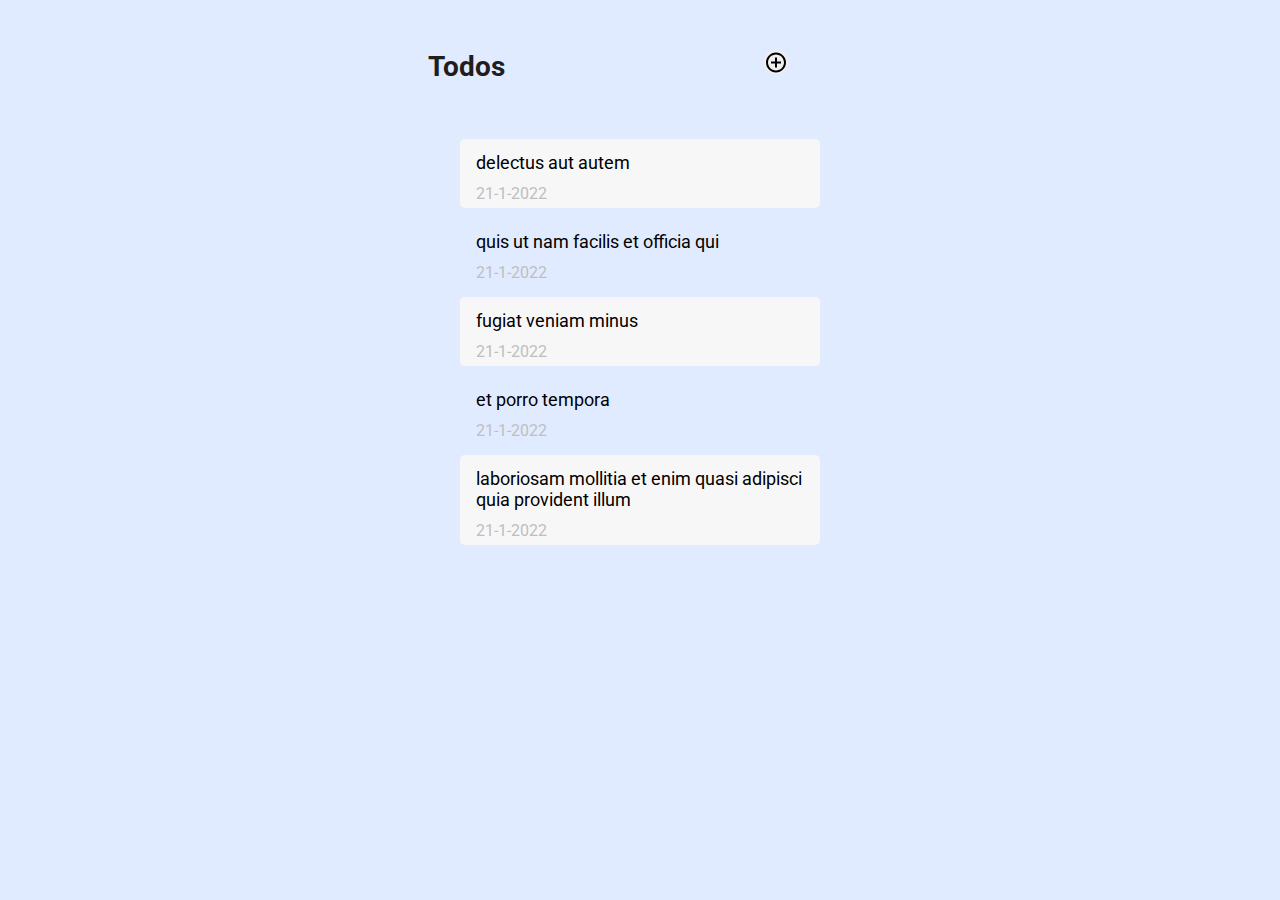
<file: index.html>
<html lang="en">
<head>
  <meta charset="UTF-8">
  <meta http-equiv="X-UA-Compatible" content="IE=edge">
  <meta name="viewport" content="width=device-width, initial-scale=1.0">
  <title>To do List</title>
  <link rel="preconnect" href="https://fonts.googleapis.com">
  <link rel="preconnect" href="https://fonts.gstatic.com" crossorigin>
  <link href="https://fonts.googleapis.com/css2?family=Roboto:wght@400;500;700&display=swap" rel="stylesheet">
  <link rel="stylesheet" href="style.css">
</head>
<body>
  <div id="app">
    <div class="todos__wrapper" id="todos">
      <div class="heading">
        <h1 class="todos__wrapper__h1">Todos</h1>
        <button class="button openTodoModal">
          <img src="./icons/add_circle_outline.svg" alt="icon add" />
        </button>
      </div>
      <div class="todos"></div>
    </div>
  </div>
  <section class="newTodo__modal">
    <div class="newTodo">
      <h1 class="heading">Add new todo</h1>
      <input class="newTodo__title" type="text" name="title" placeholder="what to do...">
      <input class="newTodo__date" type="text" name="date" placeholder="when to do it...">
      <textarea class="newTodo__des" name="description" placeholder="description..."></textarea>
      <div class="newTodo__check" >
        <input type="checkbox" name="completed" placeholder="what to do..." value="">
        <label>Completed</label>
      </div>
      <div>
        <button id="saveNewTodo">Save</button>
      </div>
    </div>    
  </section>
  <section class="editTodo__modal">
    <div class="editTodo">
      <h1 class="heading">Edit todo</h1>
      <input class="editTodo__title" type="text" name="title"  value="">
      <input class="editTodo__date" type="text" name="date"  value="">
      <textarea class="editTodo__des" name="description"></textarea>
      <div class="editTodo__check" >
        <input type="checkbox" name="completed">
        <label>Completed</label>
      </div>
      <div>
        <button class="saveButton">Save</button>
      </div>
    </div>
  </section>
  <script src="index.js"></script>
</body>
</html>
</file>
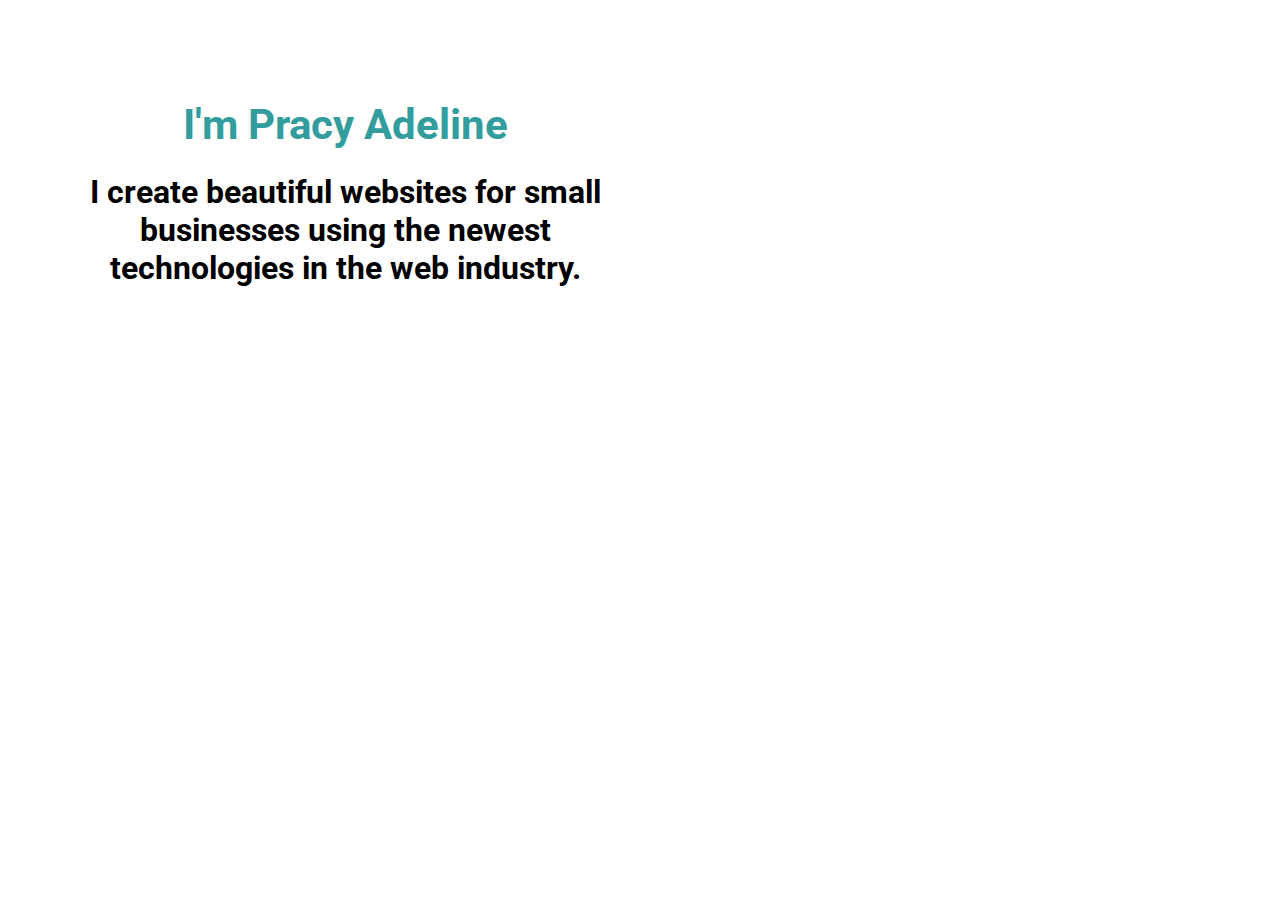
<file: portfolio/index.html>
<!DOCTYPE html>
<html>
<head>
  <title>Portfolio</title>
  <link rel="stylesheet" type="text/css" href="styles.css">
  <link href="https://fonts.googleapis.com/css2?family=Roboto&display=swap" rel="stylesheet">
</head>
<body>
  <div id="app"></div>
  <script src="index.js"></script>
</body>
</html>
</file>
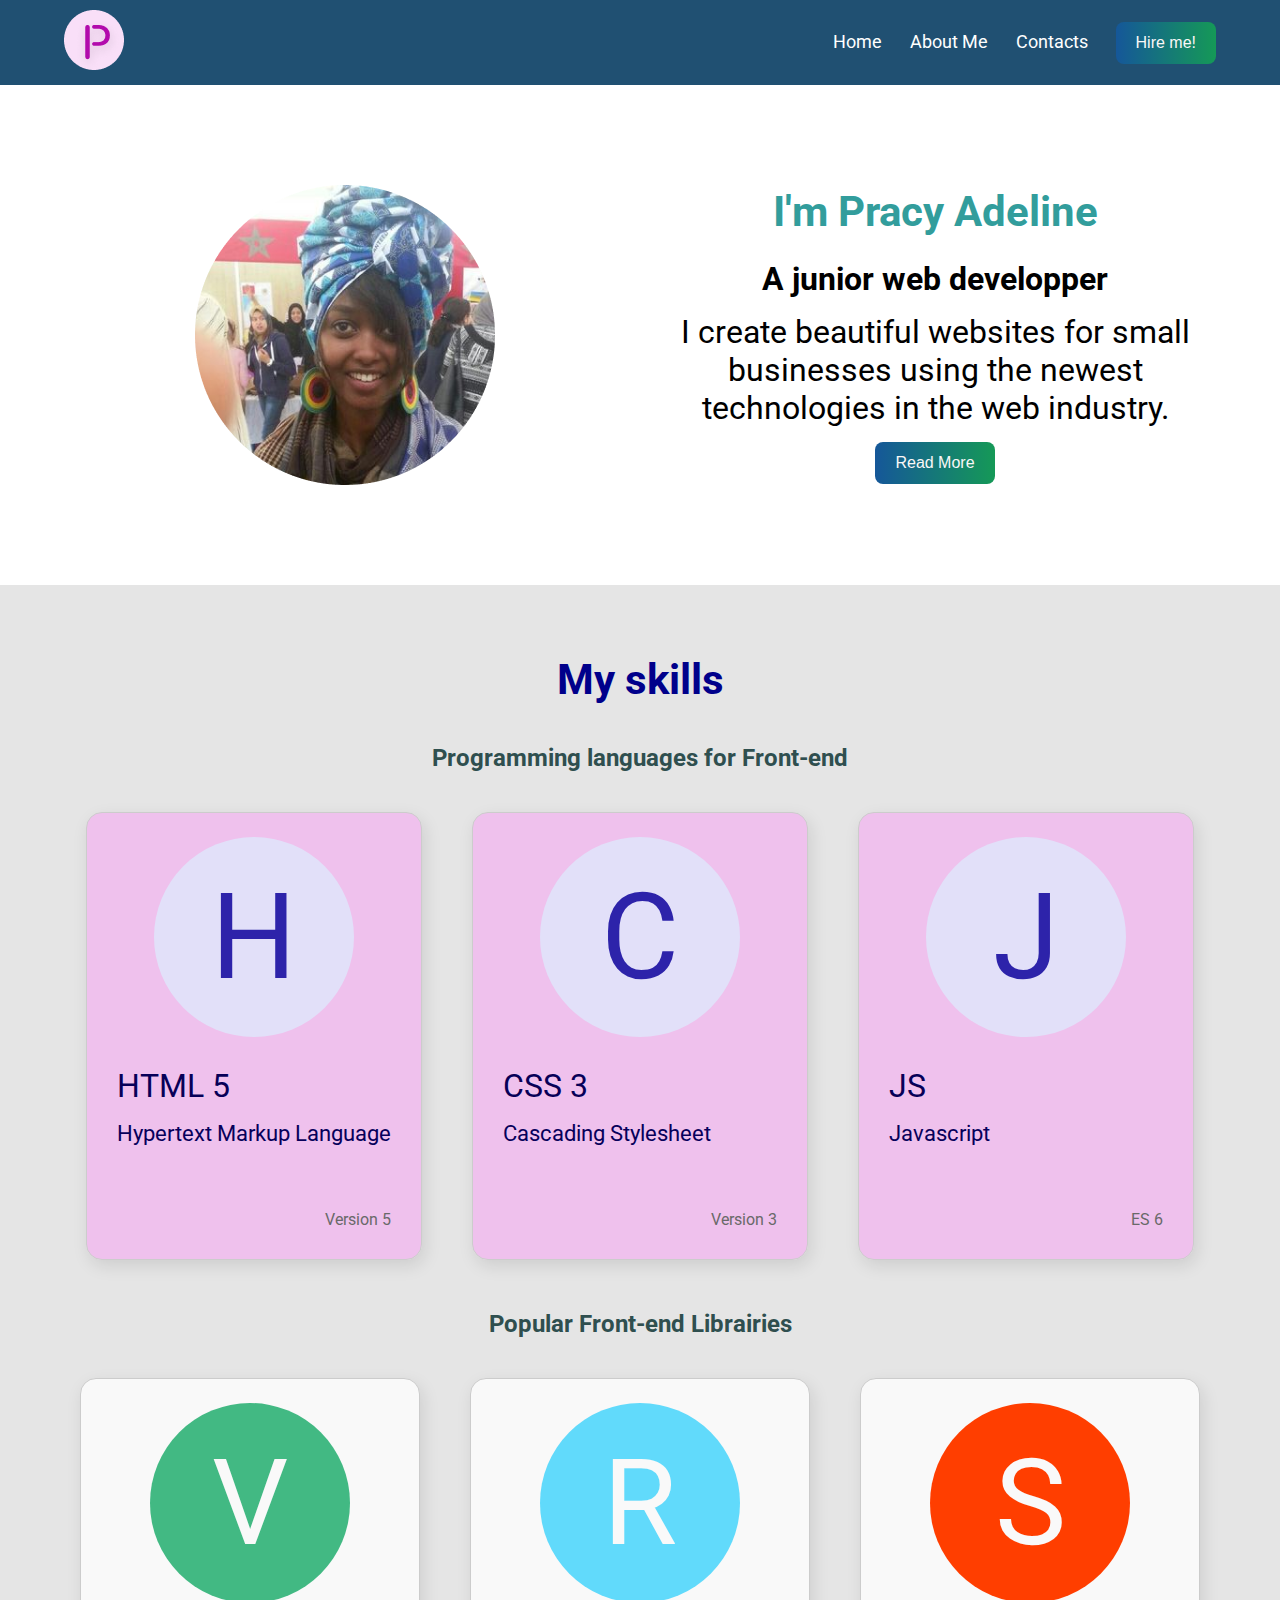
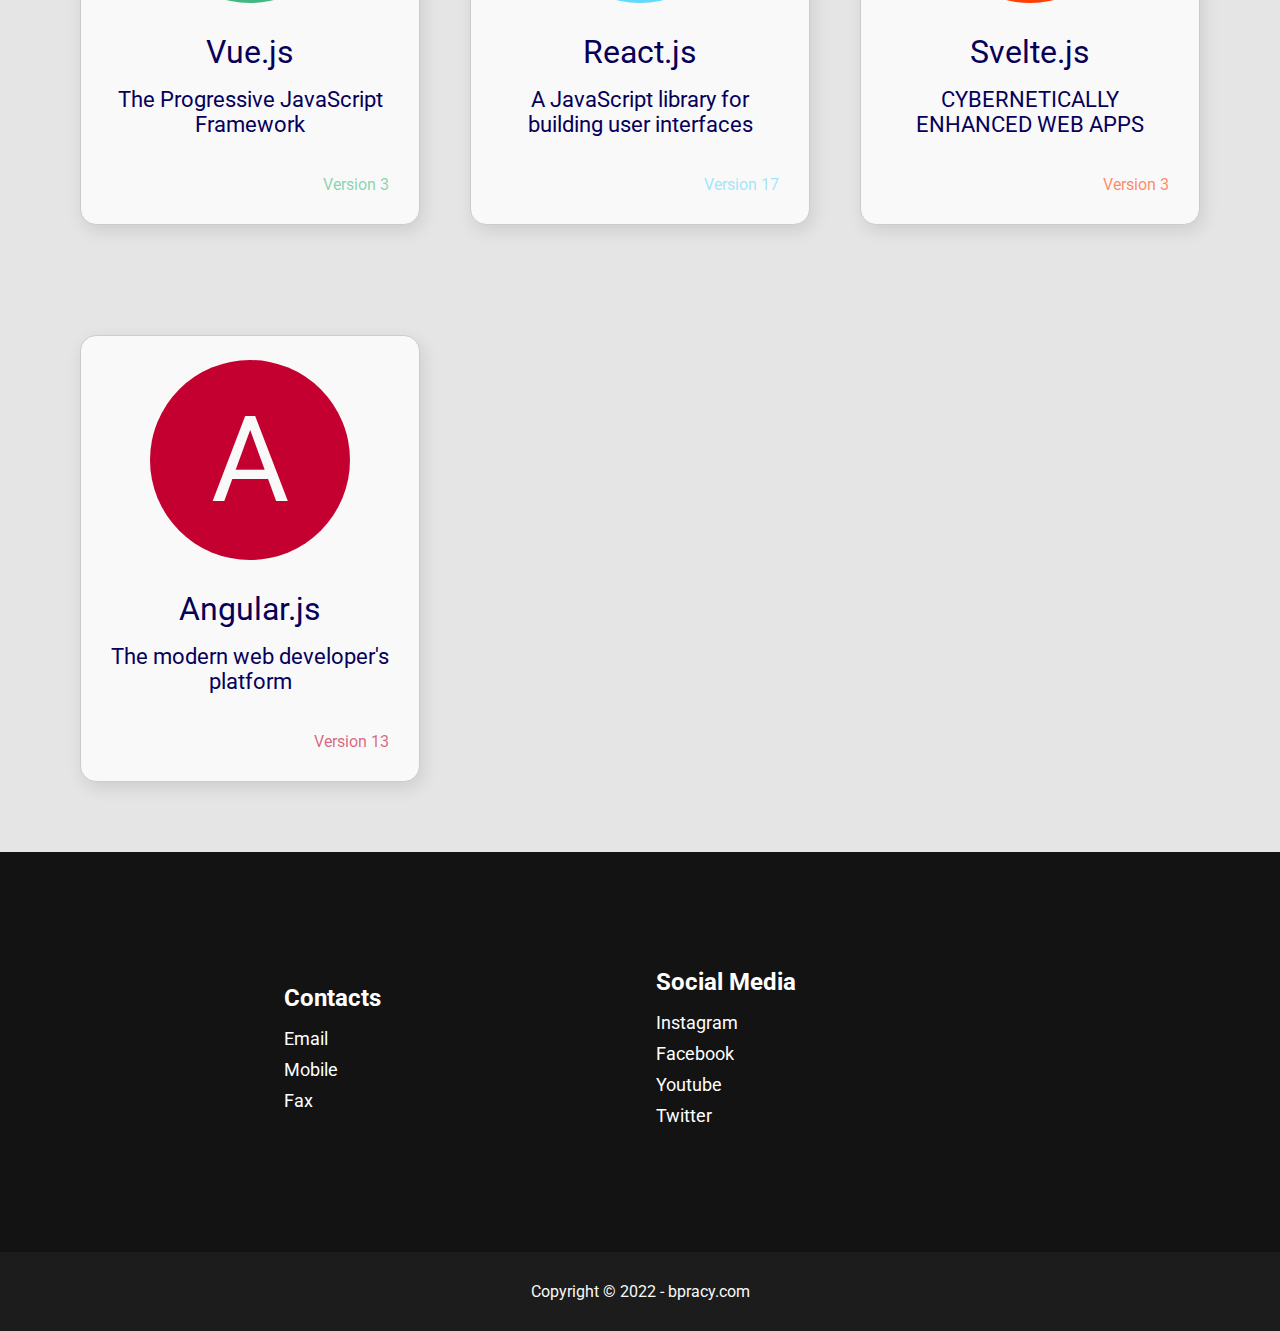
<file: portfolio/index_old.html>
<!DOCTYPE html>
<html>
<head>
  <title>Portfolio</title>
  <link rel="stylesheet" type="text/css" href="styles.css">
  <link href="https://fonts.googleapis.com/css2?family=Roboto&display=swap" rel="stylesheet">
</head>
<body>
  <header class="header">
    <div class="header-container">
      <img class="header-logo" src="images/Logo.png"  alt="logo"> 
      <div class="header-toggle" id="mobile-menu">
        <span class="bar"></span>
        <span class="bar"></span>
        <span class="bar"></span>
      </div>
      
      <div class="header-menu">
        <a class="header-link" href="#home-section" id="home">Home</a> 
        <a class="header-link" href="#about-section" id="about">About Me</a>
        <a class="header-link" href="#contact-section" id="contacts">Contacts</a>
        <button class="button">Hire me!</button>    
      </div>
    </div>   
  </header>
  <!-- Profile Section-->
  <div class="profile section" id="home-section">
    <div class="profile-picture"><img  src="images/Image.png" alt="My picture"></div> 
    <div class="profile-comment">
      <h1 class="profile-heading">I'm  Pracy Adeline</h1>
      <h2 class="profile-description">A junior web developper</h2>
      <p class="profile-description">I create beautiful websites for 
        small businesses using the newest technologies in the web industry. </p>
        <button class="button">Read More</button>
    </div>
  </div>
    <!--About/Skills Section-->
    <div class="skills section" id="about-section">
      <h1>My skills</h1>
      <h2>Programming languages for Front-end</h2>
      <div class="languages-wrapper">
        <div class="card-language">
          <div class="card-image">
            <div class="image">H</div>
          </div>
          <div class="card-title">HTML 5</div>
          <div class="card-name">Hypertext Markup Language</div>
          <div class="card-version">Version 5</div>
        </div>
        <div class="card-language">
          <div class="card-image">
            <div class="image">C</div>
          </div>
          <div class="card-title">CSS 3</div>
          <div class="card-name">Cascading Stylesheet</div>
          <div class="card-version">Version 3</div>
        </div>
        <div class="card-language">
          <div class="card-image">
            <div class="image">J</div>
          </div>
          <div class="card-title">JS</div>
          <div class="card-name">Javascript</div>
          <div class="card-version">ES 6</div>
        </div>
      </div>
      
      <h2 >Popular Front-end Librairies</h2>
      <div class="libraries-wrapper">
        <div class="card-library card-language">
          <div class="card-image">
            <div class="image image-V">V</div>
          </div>
          <div class="card-title card-align-text">Vue.js</div>
          <div class="card-name card-align-text card-name-library">The Progressive JavaScript Framework</div>
          <div class="card-version card-version-V">Version 3</div>
        </div>
        <div class="card-library card-language">
          <div class="card-image">
            <div class="image image-R">R</div>
          </div>
          <div class="card-title card-align-text">React.js</div>
          <div class="card-name card-align-text card-name-library">A JavaScript library for building user interfaces</div>
          <div class="card-version card-version-R">Version 17</div>
        </div>
        <div class="card-library card-language">
          <div class="card-image">
            <div class="image image-S">S</div>
          </div>
          <div class="card-title card-align-text">Svelte.js</div>
          <div class="card-name card-align-text card-name-library">CYBERNETICALLY ENHANCED WEB APPS</div>
          <div class="card-version card-version-S">Version 3</div>
        </div>
        <div class="card-library card-language">
          <div class="card-image">
            <div class="image image-A">A</div>
          </div>
          <div class="card-title card-align-text ">Angular.js</div>
          <div class="card-name card-align-text card-name-library">The modern web developer's platform</div>
          <div class="card-version card-version-A">Version 13</div>
        </div>
      </div>
    </div>
    <!--Contacts/Footer section-->
    <div class="footer__container section" id="contact-section">
      <div class="footer__links">
        <div class="footer__link--items">
          <h2>Contacts </h2>
          <a href="/">Email</a>
          <a href="/">Mobile</a>
          <a href="/">Fax</a>
        </div>
        <div class="footer__link--items">
          <h2>Social Media</h2>
          <a href="/">Instagram</a>
          <a href="/">Facebook</a>
          <a href="/">Youtube</a>
          <a href="/">Twitter</a>
        </div>
      </div>
    </div>
    <footer class="footer">Copyright &copy; 2022 - bpracy.com</footer>
    <script src="app.js"></script>
  </body>
  </html>
</file>
<file: style.css>
*, *::before, *::after {
  box-sizing: border-box;
  margin: 0;
  padding: 0;
}

body {
  background: #e1ebff; 
  display: flex;
  justify-content: center;
  font-family: 'Roboto', sans-serif;
}
.todos__wrapper {
  margin: 50px;
}
.heading {
  width: 360px;
  height: 33px;
  display: flex;
  justify-content: space-between;
  /*padding-left: 32px;*/
}
.todos__wrapper__h1{
  font-size: 28px;
  margin-bottom: 26px;
}
.button {
  border-radius: 50%;
  width: 24px;
  height: 24px;
  display: flex;
  align-items: center;
  justify-content: center;
  border: none;
  cursor: pointer;
  transition: opacity 0.3s /* ease-in-out */ cubic-bezier(0.075, 0.82, 0.165, 1);
}
.button:hover {
  opacity: 0.5;
}
.todos{
  padding: 32px; 
  max-width: 424px;  
}
.todo{
  border-radius: 5px;
  background: #f7f7f7;
  margin-bottom: 10px;
}
.todo:nth-child(even){ 
  background: #e1ebff;  
}
.todo:hover{
  cursor: pointer;
  background: rgb(189, 245, 175);
}
.todo__title{
  padding-top: 13px;
  padding-left: 16px;
  padding-bottom: 11px;
  font-size: 18px;
}
.todo__date{
  padding-left: 16px;
  padding-bottom: 5px;
  color: #bebebe;
}

/*newTodo.css*/
.editTodo__modal,
.newTodo__modal{
  /* display: none; Hidden by default */
  transform: translateY(-100%);
  position: fixed; /* Stay in place */
  z-index: 1; /* Sit on top */
  left: 0;
  top: 0;
  width: 100%; /* Full width */
  height: 100%; /* Full height */
  overflow: auto; /* Enable scroll if needed */
  background-color: rgb(0,0,0); /* Fallback color */
  background-color: rgba(0,0,0,0.2); /* Black w/ opacity */
  transition: transform 0.5s cubic-bezier(0.175, 0.885, 0.32, 1.275), opacity 0.8s cubic-bezier(0.005, 0.002, 0.0065, 1);
}
.editTodoShow {
  /* display: block; */
  transform: translateY(0%);
}
.editTodo,
.newTodo{
  width: 419px;
  padding: 30px 31px;
  margin-top: 175px ;
  margin-left: 34.5%;
  /*margin-left: 470px;*/
  align-self: center;
  background: #fff;
  display: flex;
  flex-direction: column;
  align-items: flex-start;
  border-radius: 16px;
}
.heading{
  font-size: 28px;
  line-height: 33px;
  color: #1e1e1e;
  margin-bottom: 24px;
  /* font-family: Roboto;*/
}
.editTodo__title,
.newTodo__title{
  margin-bottom: 16px;
  border-radius: 8px;
  border: 1px solid #cccccc;
  height: 40px;
  width: 357px;
  color: #1E1E1E;
  padding-left: 16px;
  padding-top: 11px;
  padding-bottom: 10px;
}
.editTodo__date,
.newTodo__date{
  margin-bottom: 16px;
  border-radius: 8px;
  border: 1px solid #cccccc;
  height: 40px;
  width: 357px;
  color: #1E1E1E;
  padding-left: 16px;
  padding-top: 11px;
  padding-bottom: 10px;
}
.editTodo__des,
.newTodo__des{
  margin-bottom: 16px;
  border-radius: 8px;
  border: 1px solid #cccccc;
  height: 70px;
  width: 357px;
  color: #1E1E1E;
  padding-left: 16px;
  padding-top: 11px;
  padding-bottom: 40px;
}
/*le style du  checkbox n est pas encore fini*/
.checkbox{
  width: 24px;
  height: 24px;
  /* margin-right: 13px;
  border: 1px solid #cccccc;*/
  border-radius: 4px;
}
</file>
<file: portfolio/styles.css>
*{
      box-sizing: border-box;
      margin: 0;
      padding: 0;
      scroll-behavior: smooth;
   }
  body{
    font-family: 'Roboto', sans-serif;
  }
  
  .header{
    background: #205072;
    position: sticky;
    top: 0;
    z-index: 999;
  }
  
  .header-container{
    padding: 10px 64px;
    display: flex;
    justify-content: space-between;
    align-items: center;
    z-index: 1;
    width: 100%;
  }
  
  .header-link{
    color: white;
    text-decoration: none;
    margin-right: 24px;
    font-size: 18px;
   /* transition: color 0.3s;*/
    transition: all 0.3 ease;
  }
  .header-link:hover{
   color:#9d99d7 ;
  }
  .header-link:active{
    color: #FFAF7B ;
  }
  .button{
    border-radius: 8px;
    background: #159957;  /* fallback for old browsers */
    background: -webkit-linear-gradient(to right, #155799, #159957);  /* Chrome 10-25, Safari 5.1-6 */
    background: linear-gradient(to right, #155799, #159957); /* W3C, IE 10+/ Edge, Firefox 16+, Chrome 26+, Opera 12+, Safari 7+ */
    color: #f9f7f7;
    padding: 12px 20px;
    font-size: 16px; 
    border: none;
    transition: all 0.35 ease; 
  }
  
  @media screen and (max-width: 800px){
    .header-container{
        display: flex;
        justify-content: space-between;
        align-items: center;
        z-index: 1;
        width: 100%;
        padding: 0 0;
        height: 80px;
      }
     .header-menu{
         display: grid;
         grid-template-columns:auto;
         gap: 10px;
         margin: 0;
         width: 100%;
         position: absolute;
         top: -1000px;
         opacity: 1;
         transition: all 0.5s ease;
         z-index: -1;
        background: #131313;

     }
      .header-menu.active{
          background: #131313;
          top: 100%;
          opacity: 1;
          transition: all 0.5s ease;
          z-index: 99;
          height: 50vh;  
      }
      .header-logo{
          padding-left: 25px;
          position: absolute;
          top: 10px;
      }
      .header-toggle .bar{
          width: 25px;
          height: 3px;
          margin: 5px auto;
          transition: all 0.3s ease-in-out;
          background: #fff;
      }
      .header-link{
          text-align: center;
          width: 100%;
      }
      .button{
         width: 100%;
         height: 60px;
         /*margin-left: 10%;*/
        }
        #mobile-menu{
             position: absolute;
             top: 20%;
             right: 5%;
             transform: translate(5%,20%);
            }

            .header-toggle .bar{
                display: block;
                cursor: pointer;
            }
        #mobile-menu.is-active .bar:nth-child(2){
            opacity: 0;
        }
        #mobile-menu.is-active .bar:nth-child(1){
            transform: translateY(8px) rotate(45deg) ;
        }
        #mobile-menu.is-active .bar:nth-child(3){
            transform: translateY(-8px) rotate(-45deg) ;
        }     
  }
  /*Profile section*/
  .profile{
     background: #fff;
    padding: 100px 50px;
      display: grid;
      grid-template-columns: 1fr 1fr;
      align-items: center;
      justify-content: center;
      z-index: 1;
      margin: 0 auto;
      width: 100%;

  }
  .profile-picture{
      display: flex;
      justify-content: center;
      align-items: center;
  }
  .profile-comment{
      width: 100%;
      text-align: center;
  }
  .profile-heading{
      font-size: 42px;
      margin-bottom: 24px;
      color: #329d9c;
  }
  .profile-description{
      font-size: 32px;
      margin-bottom: 15px;
  }
  .highlight{
      border-bottom: 4px solid rgb(132,0,255);
  }
  @media screen and (max-width: 800px){
      .profile{
          display: grid;
          grid-template-columns: 1fr;
          align-items: center;
          justify-content: center;
          width: 100%;
          margin: 0 auto;
          height: 90%;
      }
      .profile-heading{
          font-size: 32px;
          margin-top: 10px;
      }
      .profile-description{
          font-size: 18px;
      }
  }
  /*Skills section*/
  .skills{
    background: #e5e5e5;
    display: flex;
    flex-direction: column;
    justify-content: center;
    align-items: center;
    height: 100%;
    padding: 20px;
  }
  .skills h1{
      color: darkblue;
      font-size: 42px;
      margin-top: 50px;
      margin-bottom: 40px;
  }
  .skills h2{
      color: darkslategray;
  }
  /*Languages*/
  .languages-wrapper{
    display: grid;
    grid-template-columns: 1fr 1fr 1fr;
    gap: 50px;
  }
  .card-language{
    border: 1px #ccc solid;
    border-radius: 16px;
    background: rgba(255, 140, 250, 0.4);
    box-shadow: 3px 6px 17px rgba(0, 0, 0, 0.1); 
    padding-top: 24px;
    padding-right:30px ;
    padding-left: 30px;
    padding-bottom: 30px; 
    margin-top: 40px;
    flex-basis: 340px;
    margin-bottom: 50px;
  }
  .card-image{
    display: flex;
    justify-content: center;
  }
  .image{
    display: flex;
    height:200px ;
    width:200px ;
    border-radius: 50%;
    background: #e2e0f9;
    justify-content:center;
    align-items: center;
    margin-bottom: 30px;
    font-size: 120px;
    font-weight: 400;
    color: #2d23aa;
    
  }
  .card-title{
    font-size: 32px;
    color: #070058;
    margin-bottom: 16px;
    font-weight:400 ;
 
  }
  .card-name{
    font-size:22px ;
    font-weight: 400;
    color: #07005b;
    margin-bottom: 64px;
   
  }
  .card-version{
    text-align: right;
    color: #696969;
  }
  .card-language:hover{
      transform: scale(1.075);
      transition: 0.3s ease-in;
      cursor: pointer;
  }
  @media screen and (max-width:1200px) {
      .languages-wrapper{
          grid-template-columns: 1fr 1fr;
      }    
  }
  @media screen and (max-width:800px) {
    .languages-wrapper{
        grid-template-columns: 1fr;
    }    
  }
/*libraries*/

.libraries-wrapper{
    display: grid;
    grid-template-columns: 1fr 1fr 1fr;
    grid-template-rows: 1fr;
    column-gap: 50px;
    row-gap: 20px;
   
  }
.card-library{
  background-color: #f9f9f9;
  width: 340px;
}
.image-V{
  color: #f9f9f9;
  background: #42b983;
}
.image-R{
  color: #f9f9f9;
  background: #61dafb;
}
.image-S{
  color: #f9f9f9;
  background: #ff3e00;
}
.image-A{
  color: #f9f9f9;
  background: #c3002f;
}
.card-align-text{
  text-align: center;
}
.card-name-library{
  margin-bottom: 38px;
} 
.card-version-V{
  color:rgba(66, 185, 131, 0.6);
}
.card-version-R{
  color:rgba(97, 218, 251, 0.6);
}
.card-version-S{
  color: rgba(255, 62, 0, 0.6);
}
.card-version-A{
  color: rgba(195, 0, 47, 0.6);
}
@media screen and (max-width:1200px) {
    .libraries-wrapper{
        grid-template-columns: 1fr 1fr;
    }    
}
@media screen and (max-width:800px) {
  .libraries-wrapper{
      grid-template-columns: 1fr;
  }    
}
/*Footer*/
.footer__container {
    background-color: #131313;
    padding: 100px 100px;
   }
  
 .footer__links {
    width: 100%;
    display: flex;
    justify-content: center;
    align-items: center;
  }
  
  .footer__link--items {
    display: flex;
    flex-direction: column;
    align-items: flex-start;
    margin: 16px;
    text-align: left;
    width: 340px;
    box-sizing: border-box;
  }
  
  .footer__link--items h2 {
    margin-bottom: 16px;
    color: #fff;
    font-size: 24px;
  }
  
  .footer__link--items a {
    color: #fff;
    text-decoration: none;
    margin-bottom: 10px;
    transition: 0.3 ease-out;
    font-size: 18px;
  }
  
  .footer__link--items a:hover {
    color: #e9e9e9;
    transition: 0.3 ease-out;
  }
  .footer{
    font-size: 16px;
    padding: 30px;
    text-align: center;
    background: #1c1c1c;
    color: #f9f9f9;
  }
</file>
